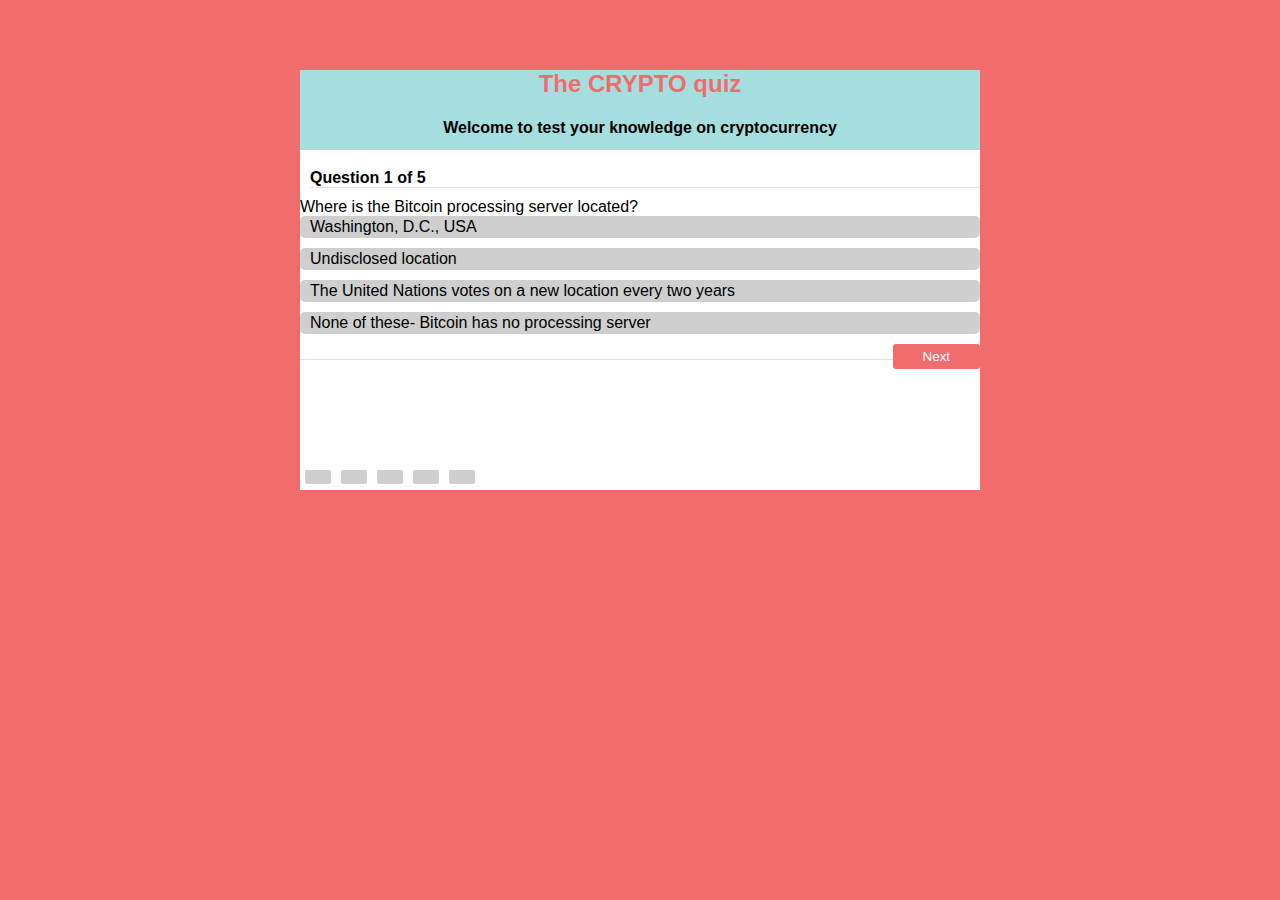
<file: index.html>
<!DOCTYPE HTML>
<html lang="eng">
    <head>
        <meta charset="UTF-8">
        <meta name="viewport" content="width=device-width, initial-scale=1.0">
        <link rel="stylesheet" type="text/css" href="quiz.css">
        <meta name="viewport" content="width=device-width, initial-scale=1.0">
    </head>
    <body>
        <div class="main-container">
            <div class="options-container">
                <div class="quiz-title">
                    <h2>The CRYPTO quiz</h2><h4>Welcome to test your knowledge on cryptocurrency</h4>
                </div>
                <div class="question-number">
                    <h4>Question <span class= "question-num-value">1</span> of <span class="allQuestions"></span></h4>
                </div>
                   
                    <div class="question">
                       
                    </div>
                    <div class="options">
                        <div id="0" class="option1" onclick="check(this)"></div>
                        <div id="1" class="option2" onclick="check(this)"></div>
                        <div id="2" class="option3" onclick="check(this)"></div>
                        <div id="3" class="option4" onclick="check(this)"></div>
                    </div>
                
                <div class="button">
                    <button type="button" class="btn" onclick="loadNextQuestion();">Next</button>
                </div>
            </div>
            <div class="tracker">



            </div>
           </div>  
           <div class="quiz-ends">
            <div class="box">
                <h1>
                    You Tried!</br>
                    Your score is <span class="correct-ans"></span> 3 out of<span! class="total-question">5</span> </br>
                    You can do better
                   </h1>
                     <button type="button" onclick="tryagain()"> </br>
                        Try Again</button>
              
            </div>

           </div>

        </div>  
  
   <script src="quiz.js"></script>
    </body>
</html>
</file>
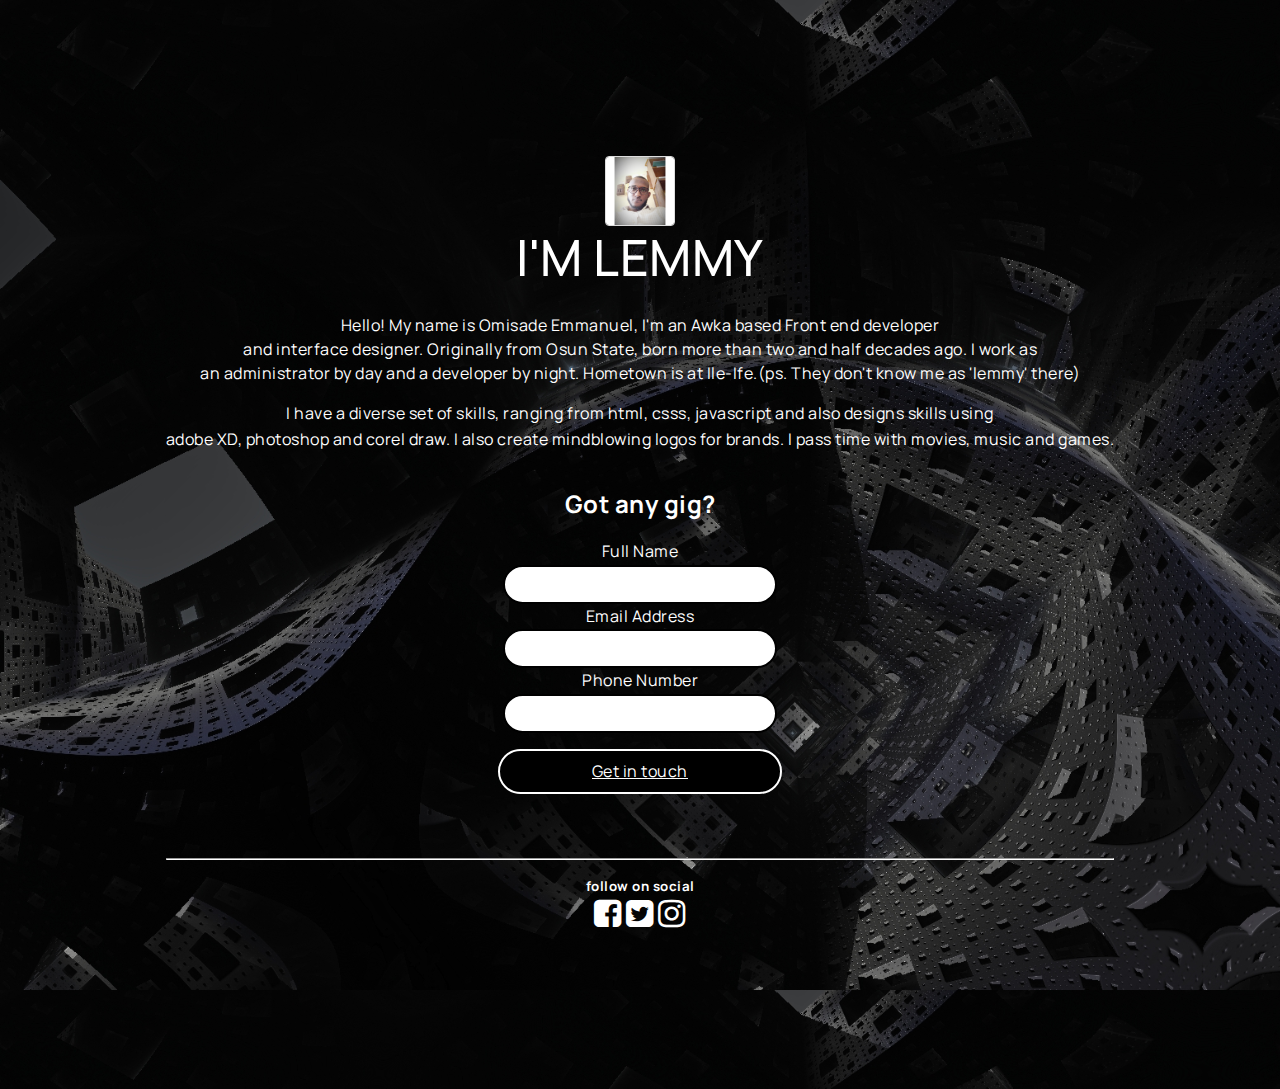
<file: 2index.html>
<!DOCTYPE html>
<html  lang="en">
  <head>
    <meta charset="UTF-8">
    <meta name="viewport" content="width=device-width, initial-scale=1.0">
    <title>Profile page</title> 
    <link rel="stylesheet" type="text/css" href="profile.css">
    <link href="https://fonts.googleapis.com/css2?family=Manrope:wght@200&display=swap" rel="stylesheet">
    <link href="https://fonts.googleapis.com/css2?family=Charmonman&display=swap" rel="stylesheet">
    <link rel="stylesheet" type="text/css" href="https://stackpath.bootstrapcdn.com/font-awesome/4.7.0/css/font-awesome.min.css">
  </head>
  <body>
     <div class="background_img">

        <div class="profile_wrap">
            <img src="cute.jpg" alt="profile" class="profile_photo">
            <div class="profile_info">
                <h1>I'M LEMMY</h1>
                <P class="profile_intro">
                  Hello! My name is Omisade Emmanuel, I'm an Awka based Front end developer</br>
                  and interface designer. Originally from Osun State, born more than two and half decades ago. I work as</br>
                  an administrator by day and a developer by night. Hometown is at Ile-Ife.(ps. They don't know me as 'lemmy' there)
                </P>
                  I have a diverse set of skills, ranging from html, csss, javascript and also designs skills using</br>
                  adobe XD, photoshop and corel draw. I also create mindblowing logos for brands. I pass time with movies, music and games.</br>
                  
                  <p class="pre_contact">
                     <h2> Got any gig?</h2>
                     <form class="form-input" action="processform.php" method="POST">

                        <label for="Full Name">Full Name</label><br/>
                        <input type="text" name="First Name" class="frm-txt"/><br/>
                        
                        <label for="Email Address"> Email Address</label><br/>
                        <input type="email" name="Email Address"  class="frm-txt" required/><br/>
            
                        <label for="Phone Number">Phone Number</label><br/>
                        <input type="text" name="Phone Number" class="frm-txt"/><br/>
                          </p>

                     </form>
                     
                
                
  
                  <div class="profile_contact">
                      <a href= "#" class="contact"> Get in touch</a>
                      
                      <hr class="line">
                      <div class="follow">
                        <h5>follow on social</h5>
                      </div>
                     
                      <ul class="social_links">
                          <a href= "#"><i class="fa fa-facebook-square fa-2x"></i></a></li>
                          <li><a href= "#"><i class="fa fa-twitter-square fa-2x"></i></a></li>
                          <li><a href= "#"><i class="fa fa-instagram fa-2x"></i></a></li>
                      </ul>
                  </div>
            </div>
             
        </div>
  


     </div>
  </body>
</html>
</file>
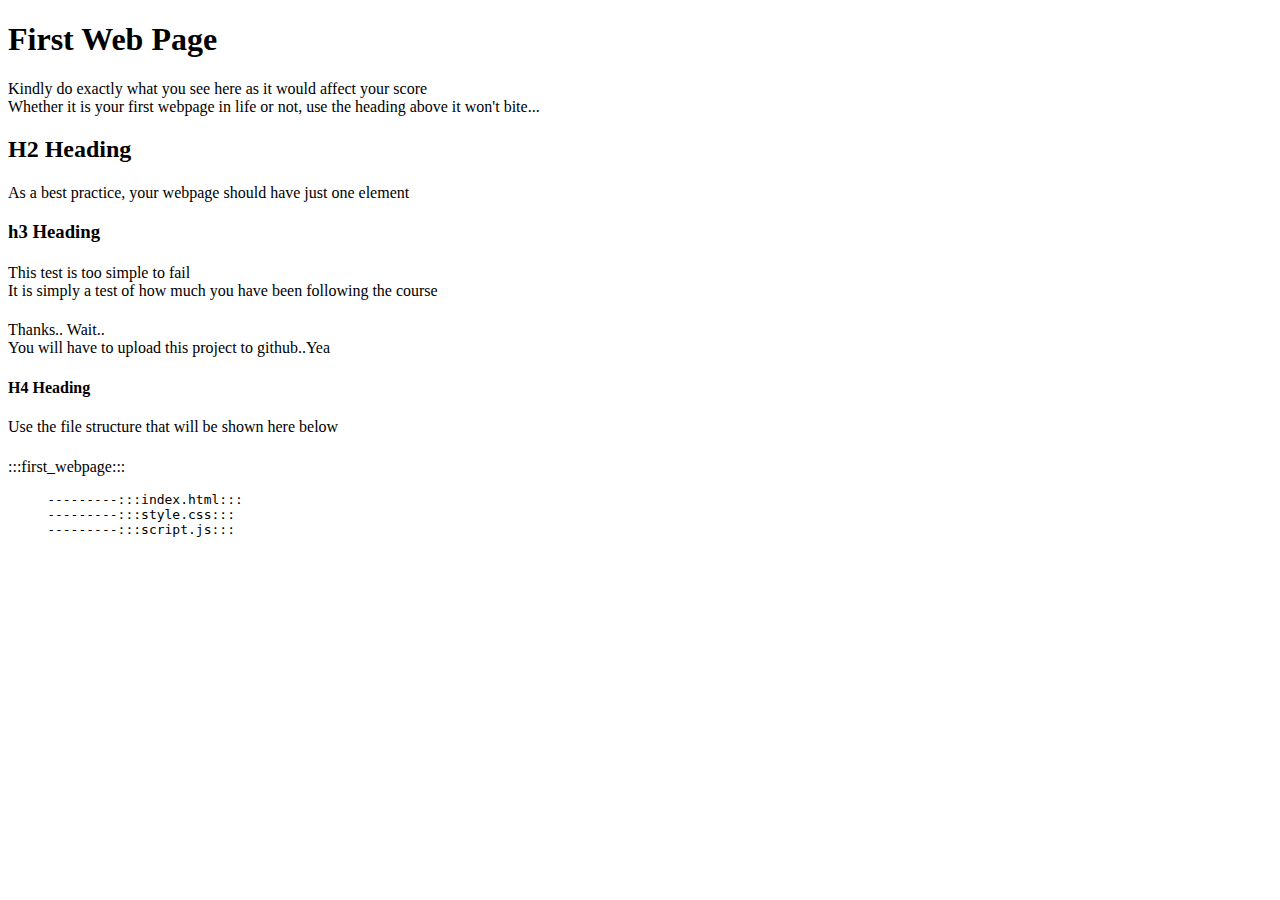
<file: task html.html>
<!DOCTYPE html>
<html>
    <head>
        <div>
            <h1> First Web Page</h1>
            
        </div>
        <body>
            <h4></h4>Kindly do exactly what you see here as it would affect your score<br/>
                   Whether it is your first webpage in life or not, use the heading above it won't bite...</h4>
                   <h2>H2 Heading</h2>
                   <h4></h4>As a best practice, your webpage should have just one element</h4>
                   <h3>h3 Heading</h3>
                   <h4></h4>This test is too simple to fail<br/> 
                    It is simply a test of how much you have been following the course</h4>
                    <p><h4></h4>Thanks.. Wait..</br>You will have to upload this project to github..Yea</h4></p>
                    <h4>H4 Heading</h4>
                    <p><h4></h4>Use the file structure that will be shown here below</h4></p>

                    <p><h5></h5>:::first_webpage:::</h5></p>               
                    <pre>
     ---------:::index.html:::
     ---------:::style.css:::
     ---------:::script.js:::
                    </pre>
        </body>
    </head>
</html>
</file>
<file: quiz.css>
* {
    box-sizing: border-box;
    }
    
    body {
        margin: 0;
        background-color: #F16D6D;
        font-family: 'Segoe UI', Tahoma, Geneva, Verdana, sans-serif;
    }
    
    .main-container {
        background-color: #ffffff;
        width: 680px;
        height: 420px;
        margin: auto;
        margin-top: 70px;
    }
    .main-container::after, .main-container::before {
        content: '';
    
    }
    
    .options-container {
        background-color: #A5DEDF;
        width: 680px;
        height: 80px;
    }
    
    .quiz-title h2{
        color: #F16D6D;
        text-align: center;
        padding-bottom: 0px;
       
    }
    
    .quiz-title h4{
        color: #000000;
        text-align:center;
        padding-bottom: 10px;
    }
    
    .question-number {
        padding-bottom: 10px;
        padding-left: 10px;
    }
    .question-number h4{
        color: #000000;
        margin: 0;
        border-bottom: 1px solid #EFDDDD;
    }
    
    .question {
        padding: none;
       
    }
    .question h3{
        font-size: 15px;
        color: #000000;
        padding: 10px;
        margin-bottom: 5px; 
    }
    
    .options div{
        background-color: #CFCFCF;
        margin-bottom: 10px;
        border-radius: 5px;
        padding: 2px 5px;
        position: relative;
        overflow: hidden;
        max-width: 680px;
        padding-left: 10px;
        cursor: pointer;
        
    }
    .options div.disabled{
        pointer-events: none;
    }
    
    .options div.correct {
        z-index: 1;
        color: #ffffff;
    
    }
    .options div.correct::before {
        z-index: -1;
        content: '';
        position: absolute;
        left: 0;
        top: 0;
        width: 100%;
        height: 100%;
        background-color: green;
        animation: animateBackground 1s ease ;
        animation-fill-mode: backwards;
    
    }
    @keyframes animateBackground {
        0%{
            transform: translateX(-100%);
        }
        100%{
            transform: translateX(-0%);
        }
    }
    
    .options div.wrong {
        z-index: 1;
        color: #ffffff;
    
    }
    .options div.wrong::before {
        z-index: -1;
        content: '';
        position: absolute;
        left: 0;
        top: 0;
        width: 100%;
        height: 100%;
        background-color: red;
        animation: animateBackground 1s ease ;
        animation-fill-mode: backwards;
    
    }
    @keyframes animateBackground {
        0%{
            transform: translateX(-100%);
        }
        100%{
            transform: translateX(-0%);
        }
    }
    
    .button {
        border-bottom: 1px solid #EFDDDD;
        padding-bottom: 15px;
        
    }
    .button .btn {
        padding: 5px 30px;
        margin-top: 15px;
        background-color: #F16D6D;
        color: white;
        border: none;
        border-radius: 3px;
        display: inline-block;
        margin: auto;
        float: right;
        
    }
    
    .tracker div{
            height: 14px;
            width: 26px;
            border-radius: 10%;
            background-color: #CFCFCF;
            display: inline-block;
            margin: 0 5px;
            margin-top: 320px;
            margin-right: 5px;
            
    }
    
    .tracker div.correct {
        background-color: green;
        background-image: url("quwi.png");
        background-position: center;
        background-repeat: no-repeat;
        background-size: 50%;
        
    
    }
    .tracker div.wrong {
        background-color: red;
        background-image: url("kuwi.jpg");
        background-position: center;
        background-repeat: no-repeat;
        background-size: 80%;
    }
    
    .quiz-ends{
        position: fixed;
        left: 0;
        top: 0;
        width: 100%;
        height: 100%;
        background-color: rgb(0,0,0,0,0);
        z-index: 10;
        display: none;
        align-items: center;
        justify-content: center;
    
    }
    .quiz-ends.show {
        display: flex;
    }
    .quiz-ends .box{
        background-color: blueviolet;
        padding: 30px;
        border-radius: 10px;
        text-align: center;
        flex-basis: 500px;
        max-width: 500px;
    }

    .quiz-ends .box button{
        padding: 5px 40px;
        border: none;
        background-color: cornsilk;
        border-radius: 5px;
        font-size: 16px;
        margin: 15px 0 20px;
    }
    
    .quiz-ends .box h
</file>
<file: profile.css>
html,body {
    height:110%
}

*{
    margin:0;
    padding: 0;
    box-sizing: border-box;
    font-family: 'Manrope', sans-serif;
    letter-spacing: 0.5px;
}

img {
    max-width: 100%;
   
}

body {
    line-height: 1.6;
    display: flex;
    justify-content: center;
    align-items: center;
    font-family: 'Manrope', sans-serif;
    background-image: url(background.jpg);
    background-size: cover;
    color: white;

}

.background_img {

}

.profile_wrap {
    text-align: center;


}

.profile_photo {
    width: 70px;
    height: 70px;
    border-radius: 4px;
    margin-bottom: -1rem;
    box-shadow: 0 25px, 50px, -12px;
    border: 1px solid #ddd;
    padding: -5px;
    

}

.profile_info h1 {
    font-size: 50px;
    display: inline-block;
    
    font-weight: 500;
    position: relative;
    color: white;
}

.profile_intro {
    padding: 1rem 10px 1rem;
    line-height: 1.5;

}

.pre_contact{
    margin-top: 2rem;

}
.h2 {
    font: normal;
    font-family:'Charmonman', cursive;

}

.form-input {
    margin: 1rem;

}

.frm-txt {
        background-color: white;
        border:2px solid;
        padding:8px 2rem;
        width: 30%;
        font-size: .875rem;
        color: black;
        border-radius: 99rem;
        box-shadow: blanchedalmond;
}

.profile_contact {

}

.profile_contact a{
    color: white;
    margin-top: 0rem;

}

.contact {
    display: inline-block;
    background-color: black;
    padding: 8px 1rem;
    color: black;
    border-radius: 99rem;
    border: 2px solid;
    box-shadow: blanchedalmond;
    width: 30%;
}

.line {
    content: " ";
    display: block;
    border-bottom: 1px solid white;
    margin-top: 4rem;
  }

.follow {
    font-style: normal;
    margin: 1rem;
}

.social_links {
    margin-top: -1rem;
    list-style: none;
}

.social_links  li {
    display: inline-block;
    padding: 0.5px;

}

.social_links a {
    font-size: ;
}
</file>
